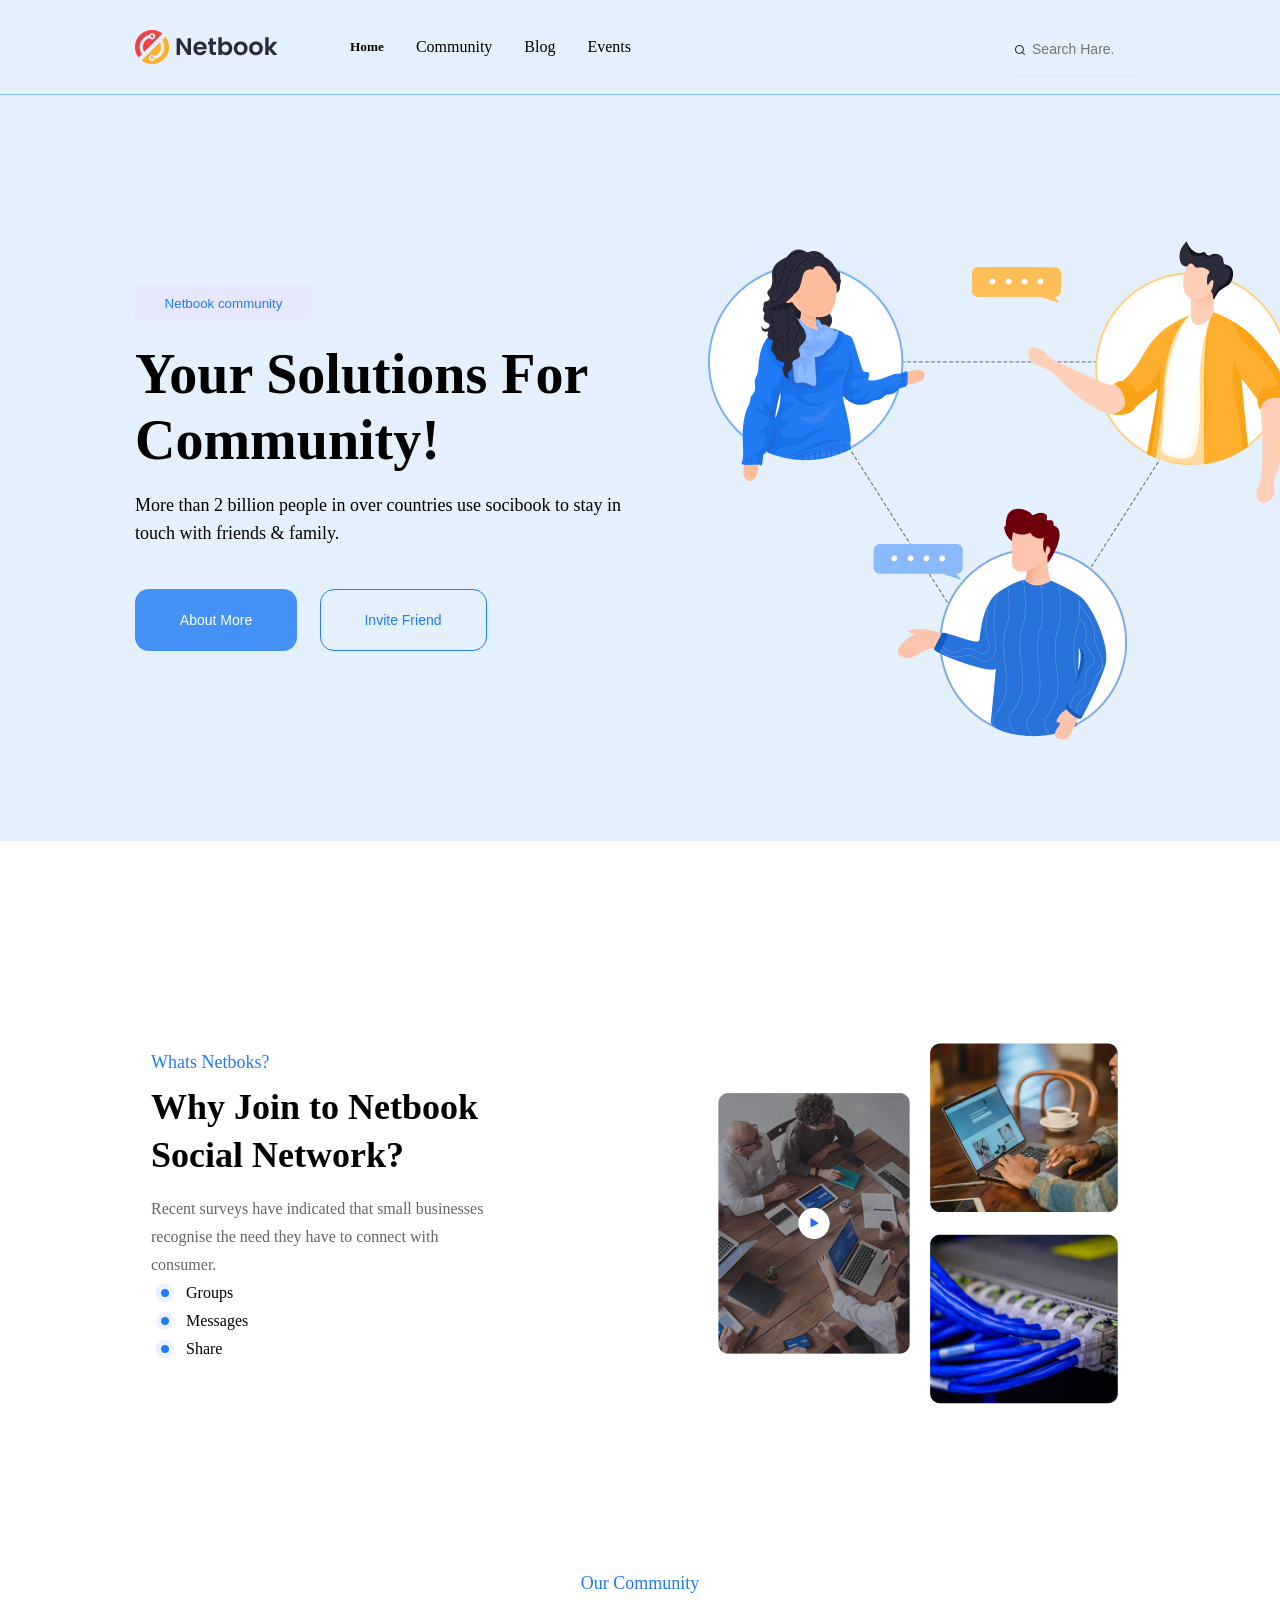
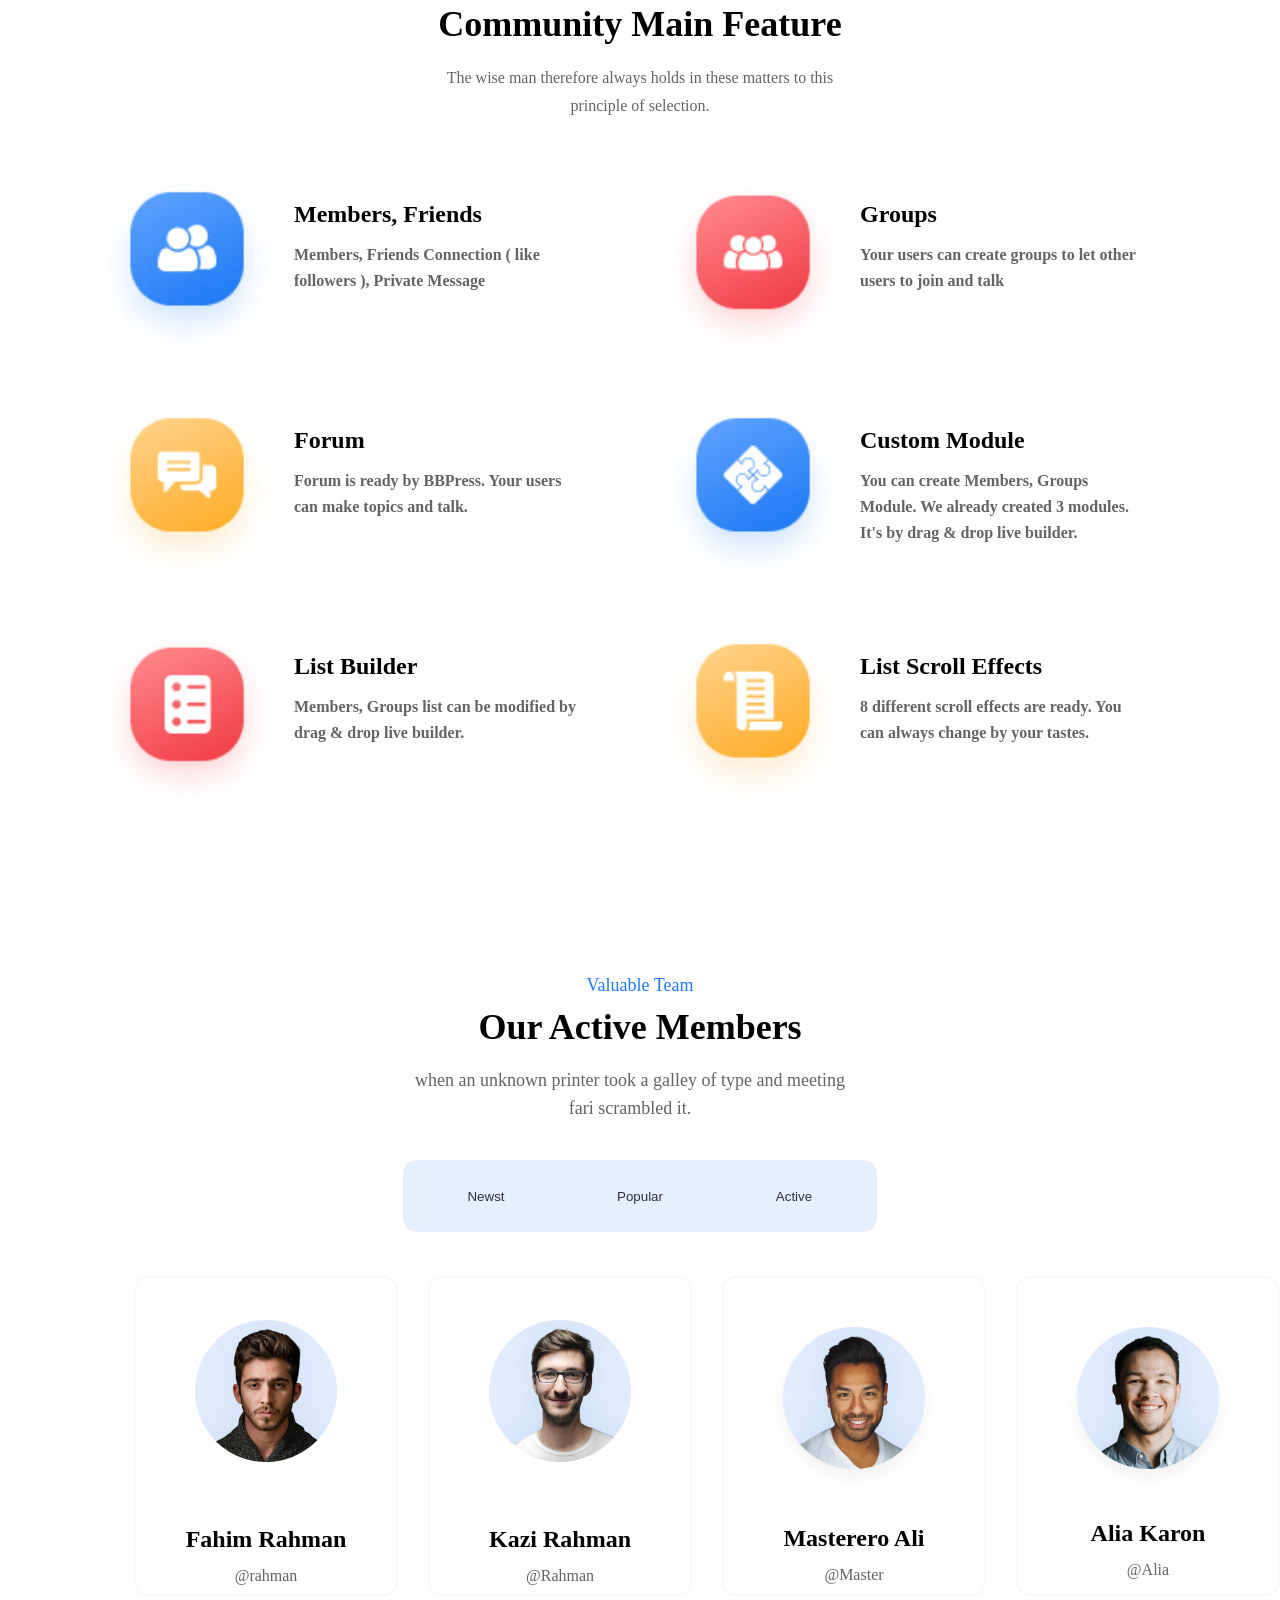
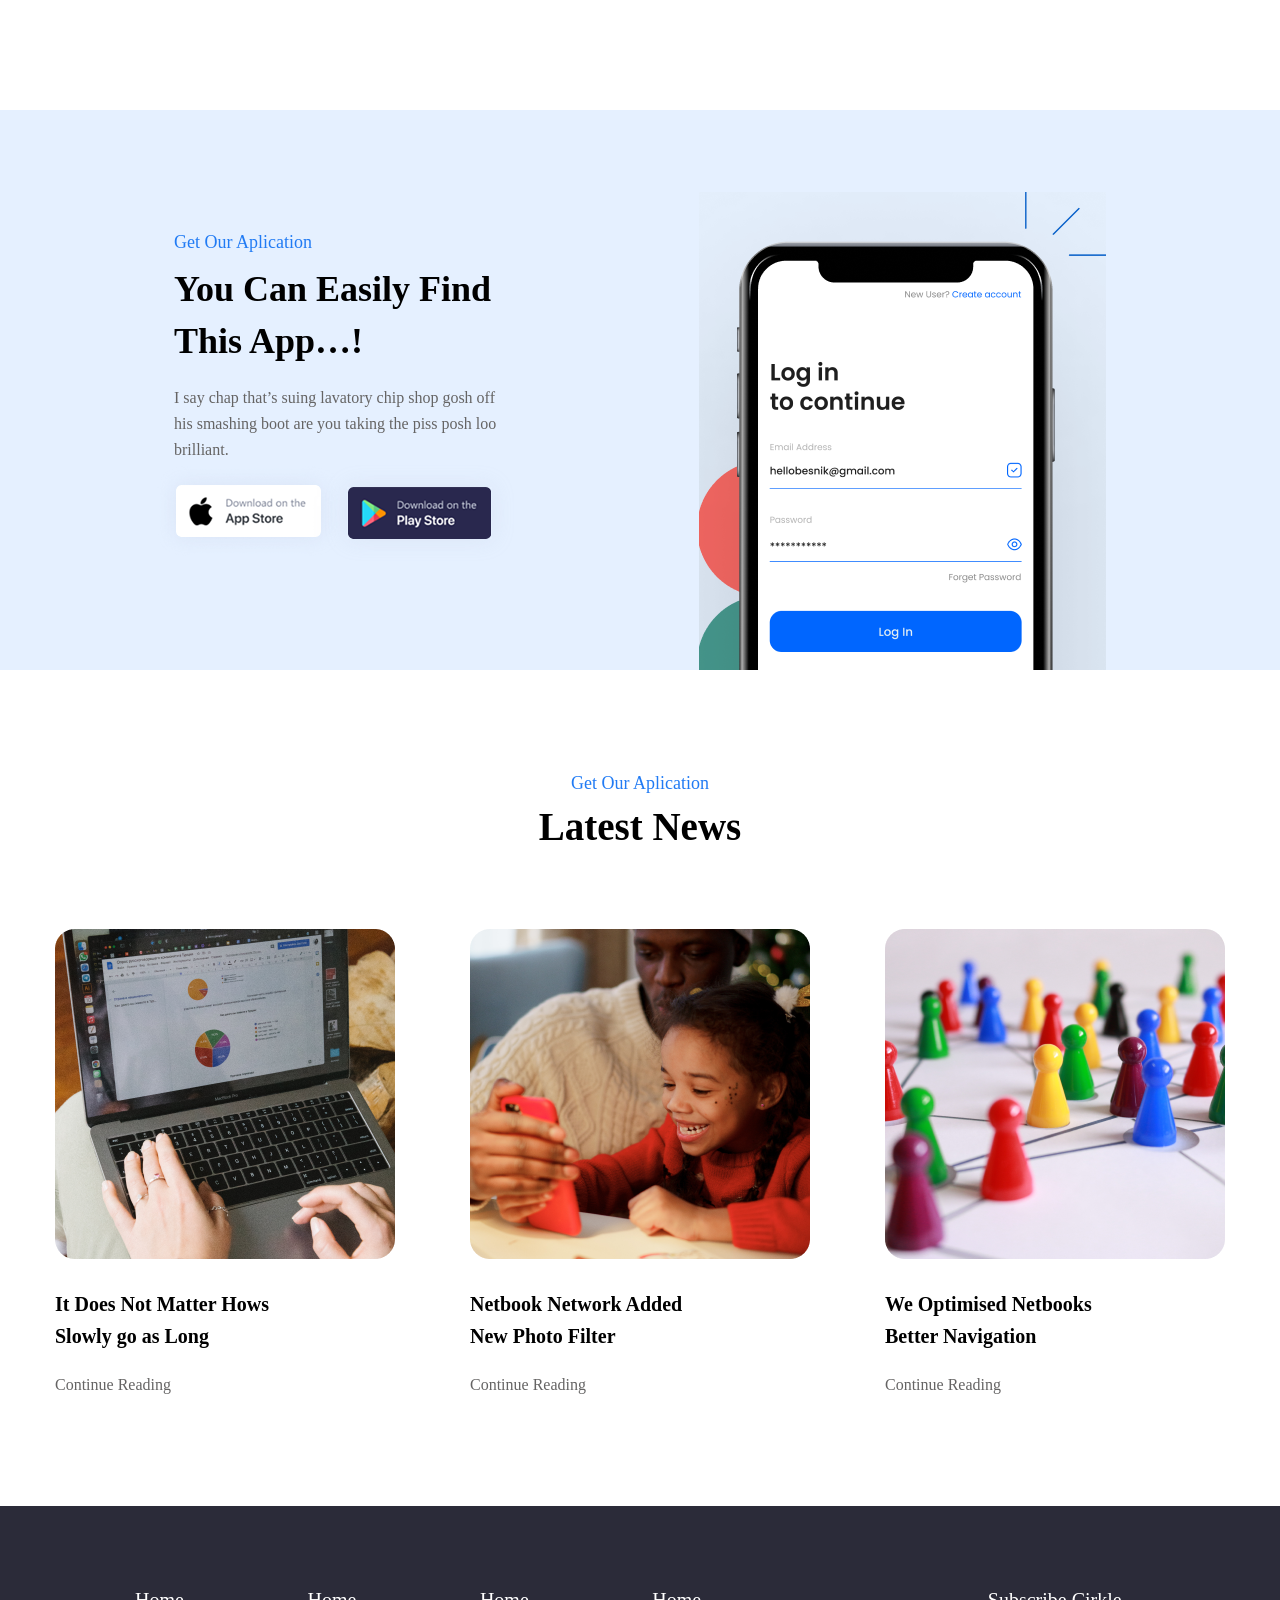
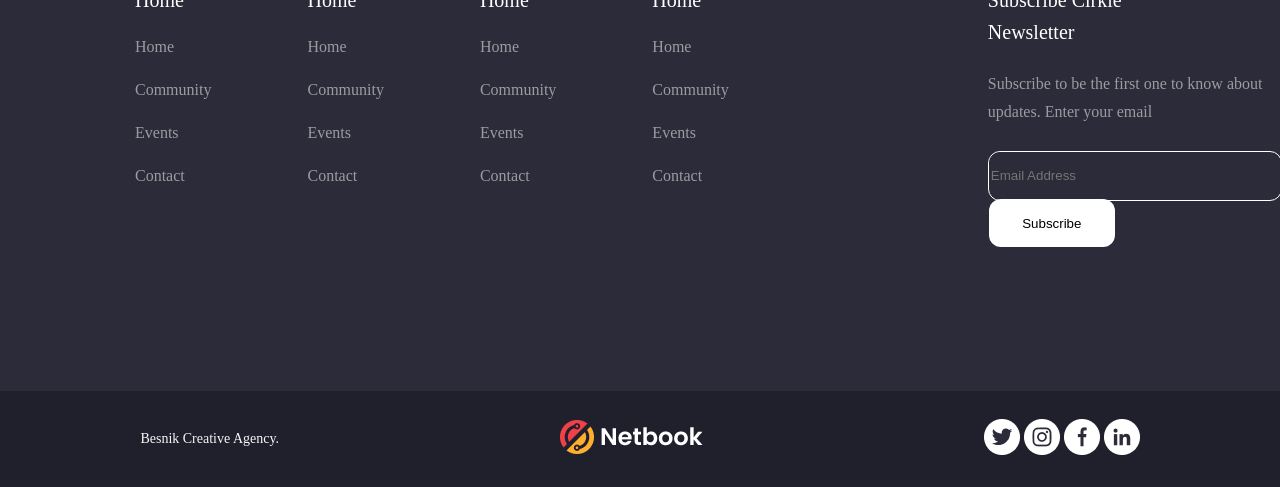
<file: index.html>
<!DOCTYPE html>
<html lang="en">

<head>
    <meta charset="UTF-8">
    <meta name="viewport" content="width=device-width, initial-scale=1.0">
    <title>Document</title>
    <link rel="stylesheet" href="./CSS.css">
</head>

<body>
    <div class="diviglavni">
        <div>
            <img src="./logo.png" alt="">
        </div>

        <div class="body1">
            <h5>Home</h5>
            <p>Community</p>
            <p>Blog</p>
            <p>Events</p>
        </div>
        <div class="divimg">

            <img src="./MagnifyingGlass.png" style="margin: 0px; padding: 4px;">
            <input type="search" placeholder="Search Hare...">

        </div>
    </div>

    <div class="diviglavni1">
        <div class="button">
            <button class="button1">Netbook community</button>
            <h1>Your Solutions For Community!</h1>
            <p>More than 2 billion people in over countries use socibook to stay in touch with friends & family.</p>

            <div class="but">
                <button class="button2">About More</button>
                <button class="button3">Invite Friend</button>
            </div>

        </div>
        <div>
            <img src=".//Iamge.png" alt="">
        </div>

    </div>

    <div class="foto3">
        <div class="p1img">
            <p class="p1">Whats Netboks?</p>
            <h3>Why Join to Netbook Social Network?</h3>
            <p class="p2">Recent surveys have indicated that small businesses recognise the need they have to connect
                with
                consumer.</p>

            <div class="imgp1">
                <img src="./tochka.png" width="18px" height="18px">
                <p>Groups</p>
            </div>

            <div class="imgp1">
                <img src="./tochka.png" width="18px" height="18px">
                <p>Messages</p>
            </div>

            <div class="imgp1">
                <img src="./tochka.png" width="18px" height="18px">
                <p>Share</p>
            </div>
        </div>

        <div>
            <img src="./foto3.png" alt="">
        </div>
    </div>

    <div class="diviglavni2">

        <div class="opshi01">
            <div class="opshi0">
                <p class="opshi0p1">Our Community</p>
                <h2>Community Main Feature</h2>
                <p class="opshi0p2">The wise man therefore always holds in these matters to this principle of selection.
                </p>
            </div>
        </div>

        <div class="opshi">

            <div class="opshi2">


                <div class="name1">
                    <img src="./logo1.png" alt="">
                    <div class="b1">
                        <h4>Members, Friends</h4>
                        <p>Members, Friends Connection ( like followers ), Private Message</p>
                    </div>
                </div>

                <div class="name2">
                    <img src="./logo2.png" alt="">
                    <div class="b1">
                        <h4>Forum</h4>
                        <p>Forum is ready by BBPress. Your users can make topics and talk.</p>
                    </div>
                </div>


                <div class="name3">
                    <img src="./logo3.png" alt="">
                    <div class="b1">
                        <h4>List Builder</h4>
                        <p>Members, Groups list can be modified by drag & drop live builder.</p>
                    </div>
                </div>

            </div>

            <div class="opshi3">
                <div class="name1 name11">
                    <img src="./logo4.png" alt="">
                    <div class="b1">
                        <h4>Groups</h4>
                        <p>Your users can create groups to let other users to join and talk</p>
                    </div>
                </div>

                <div class="name2 name22">
                    <img src="./logo5.png" alt="">
                    <div class="b1">
                        <h4>Custom Module</h4>
                        <p>You can create Members, Groups Module. We already created 3 modules. It's by drag & drop
                            live
                            builder.</p>
                    </div>
                </div>

                <div class="name3 name33">
                    <img src="./logo6.png" alt="">
                    <div class="b1">
                        <h4>List Scroll Effects</h4>
                        <p>8 different scroll effects are ready.
                            You can always change by your tastes.</p>
                    </div>
                </div>

            </div>

        </div>

    </div>


    <div class="div4">
        <div class="">
            <p class="divp">Valuable Team</p>
            <h2>Our Active Members</h2>
            <p class="divp1">when an unknown printer took a galley of type and meeting fari scrambled it.</p>
            <div class="button4">
                <button class="but1">Newst</button>
                <button class="but2">Popular</button>
                <button class="but3">Active</button>
            </div>
        </div>
    </div>

    <div class="panjtoimg0">
        <div class="panjtoimg">
            <img src="./Image1.png">
            <h5>Fahim Rahman</h5>
            <p>@rahman</p>
        </div>


        <div class="panjtoimg1 mobain">
            <img src="./Image2.png">
            <h5>Kazi Rahman</h5>
            <p>@Rahman</p>
        </div>


        <div class="panjtoimg2 mobain">
            <img src="./Image3.png">
            <h5>Masterero Ali</h5>
            <p>@Master</p>
        </div>


        <div class="panjtoimg3">
            <img src="./Image4.png">
            <h5>Alia Karon</h5>
            <p>@Alia</p>
        </div>

    </div>

    <div class="diviglavni3">
        <div class="h3pp">
            <p class="h3pp1">Get Our Aplication</p>
            <h3>You Can Easily Find This App…!</h3>
            <p class="h3pp2">I say chap that’s suing lavatory chip shop gosh off his smashing boot are you taking the
                piss posh loo
                brilliant.</p>

            <img src="./App.png" style="margin-left: -20px; ;
">
            <img src="./Play markat.png" style="margin-bottom: 20px; box-shadow: 0px 0px 22px 0px rgba(178, 188, 208, 0.21);
">

        </div>
        <div>
            <img src="./mobile muckup.png" style="margin-top: 85px;">
        </div>

    </div>

    <div class="diviglavni4">
        <p class="class1">Get Our Aplication</p>
        <h3 class="class2">Latest News</h3>

        <div class="glavni4">

            <div class="">
                <img src="./laptob.png" alt="">
                <h4>It Does Not Matter Hows Slowly go as Long</h4>
                <p>Continue Reading</p>
            </div>

            <div class="">
                <img src="./laptob1.png" alt="">
                <h4>Netbook Network Added New Photo Filter</h4>
                <p>Continue Reading</p>
            </div>

            <div class="">
                <img src="./laptob2.png" alt="">
                <h4>We Optimised Netbooks Better Navigation</h4>
                <p>Continue Reading</p>
            </div>

        </div>


    </div>

    <div class="diviglavni5">

        <div class="divioxiron">
            <div class="a1">
                <h4>Home</h4>
                <p>Home</p>
                <p>Community</p>
                <p>Events</p>
                <p>Contact</p>
            </div>

            <div class="a1">
                <h4>Home</h4>
                <p>Home</p>
                <p>Community</p>
                <p>Events</p>
                <p>Contact</p>
            </div>

            <div class="a1">
                <h4>Home</h4>
                <p>Home</p>
                <p>Community</p>
                <p>Events</p>
                <p>Contact</p>
            </div>

            <div class="a1">
                <h4>Home</h4>
                <p>Home</p>
                <p>Community</p>
                <p>Events</p>
                <p>Contact</p>
            </div>
            <div class="divioxiron1">
                <h4 class="hhhh">Subscribe Cirkle Newsletter</h4>
                <p class="pppppp">Subscribe to be the first one to know about updates. Enter your email</p>
                <div class="divioxiron2">
                    <input type="email" placeholder="Email Address">
                    <button>Subscribe</button>
                </div>
            </div>
        </div>



    </div>
    <div class="divdiv">
        <p>Besnik Creative Agency.</p>
        <div>
            <img src="./oxiron.png" alt="">
        </div>
        <div>
            <img src="./Twitter.png" alt="">
            <img src="./instagram.png" alt="">
            <img src="./facebook.png" alt="">
            <img src="./Linkedin.png" alt="">
        </div>

    </div>


</body>

</html>
</file>
<file: CSS.css>
* {
    margin: 0;
}

.diviglavni {
    display: flex;
    background-color: #E5F0FD
}

.diviglavni img {
    margin-left: 135px;
    margin-top: 30px;
    margin-bottom: 26px;
}

.diviglavni .body1 {
    display: flex;
    align-items: center;
    gap: 32px;
    margin-left: 72px;
    font-size: 16px;
}

.divimg {
    display: flex;
    align-items: flex-start;
    margin-left: 379px;
    margin-top: 40px;
    margin-bottom: 18px;
    border-bottom: 1px solid #E5E5E5;
}

.diviglavni input {
    width: 100px;
    border: none;
    margin-right: 10px;
    background-color: #E5F0FD;
    font-size: 14px;
}

.diviglavni {
    border-bottom: 1px solid #217cf47a;
}

.diviglavni1 {
    background-color: #E5F0FD;
    width: 1, 440px;
    height: 746px;
    display: flex;
    align-items: center;


}

.button1 {

    width: 177px;
    height: 36px;
    color: #217BF4;
    border-radius: 8px;
    border: none;
    background-color: rgb(229, 231, 253);
}

.button1:hover {

    width: 177px;
    height: 36px;
    background-color: #217BF4;
    border-radius: 8px;
    border: none;
    color: rgb(229, 231, 253);
}

.button {
    margin-left: 135px;
    width: 515px;
    height: 366px;
    gap: 69px;

}

.diviglavni1 h1 {
    width: 515px;
    height: 132px;
    font-size: 56px;
    font-weight: 700;
    line-height: 66px;
    margin-bottom: 18px;

    margin-top: 20px;
}

.diviglavni1 {
    font-size: 18px;
    font-weight: 400;
    line-height: 28px;
}

.button2 {
    width: 162px;
    height: 62px;
    border-radius: 14px;
    background-color: #217cf4d0;
    color: #FFFFFF;
    border: none;
    margin-right: 18px;
    font-size: 14px;
}

.button2:hover {
    width: 162px;
    height: 62px;
    border-radius: 14px;
    background-color: #0f4182;
    color: #FFFFFF;
    border: none;
    margin-right: 18px;
    font-size: 14px;
    font-weight: 500;
}

.button3 {
    font-weight: 500;
    width: 167px;
    height: 62px;
    border-radius: 14px;
    background-color: #E5F0FD;
    color: #217BF4;
    font-size: 14px;
    border: 1px solid #217BF4;
    margin-right: 18px;
}

.button3:hover {
    font-weight: 500;
    width: 167px;
    height: 62px;
    border-radius: 14px;
    background-color: #0f4182;
    color: #E5F0FD;
    font-size: 14px;
    margin-right: 18px;
}


.but {
    margin-top: 42px;
}

.foto3 {
    width: 1, 440px;
    height: 576px;
    margin-top: 96px;
    display: flex;
    justify-content: space-evenly;
    align-items: center;
}

.imgp1 {
    gap: 12px;
    width: 118px;
    height: 18px;
    display: flex;
    padding: 5px;
}

.p1 {
    color: #217BF4;
    font-size: 18px;
    margin-bottom: 10px;
}

.p1img {
    width: 406px;
    height: 346px;
}

.p1img h3 {
    width: 406px;
    height: 96px;
    font-size: 36px;
    font-weight: 700;
    line-height: 48px;
    margin-bottom: 16px;
}

.p1img .p2 {
    width: 350px;
    height: 84px;
    line-height: 28px;
    font-weight: 400;
    font-size: 16px;
    color: #656464;
}

.diviglavni2 {
    width: 1, 440px;
    height: 978px;
}

.opshi0 {
    width: 441px;
    height: 138px;
    padding-top: 60px;
    margin-bottom: 64px;
    text-align: center;
}

.opshi0p1 {
    color: #217BF4;
    font-size: 18px;
    font-weight: 500;
    margin-bottom: 9px;
}

.opshi0 h2 {
    font-size: 36px;
    font-weight: 700;
    text-align: center;
    margin-bottom: 19px;
}

.opshi0p2 {
    line-height: 28px;
    font-weight: 500;
    font-size: 16px;
    color: #656464;
}



.opshi01 {
    display: flex;
    justify-content: center;
}

.opshi {
    gap: 44px;
    display: flex;
    justify-content: center;
}

.opshi .name1,
.name2,
.name3 {
    width: 522px;
    height: 182px;
    margin-bottom: 44px;
    display: flex;
}

.name1:hover {
    box-shadow: 14px 22px 52px -12px rgba(127, 127, 127, 0.13);
    border-radius: 14px;

}

.name2:hover {
    box-shadow: 14px 22px 52px -12px rgba(127, 127, 127, 0.13);
    border-radius: 14px;

}

.name3:hover {
    box-shadow: 14px 22px 52px -12px rgba(127, 127, 127, 0.13);
    border-radius: 14px;

}

.opshi h4 {
    font-size: 24px;
    margin-bottom: 14px;
    font-weight: 600;
}

.opshi p {
    width: 285px;
    font-size: 16px;
    line-height: 26px;
    color: #656464;
    margin-bottom: 14px;
    font-weight: 600;


}

.b1 {
    margin-top: 26px;
    margin-left: 16px;
}

.diviglavni3 {
    width: 1, 439px;
    height: 776px;
}

.div4 {
    display: flex;
    justify-content: center;
    text-align: center;
}

.divp {
    margin-bottom: 10px;
    margin-top: 84px;
    color: #217BF4;
    font-size: 18px;
    font-weight: 500;
}

.div4 h2 {
    font-size: 36px;
    font-weight: 700;
    margin-bottom: 18px;
}

.divp1 {
    width: 454px;
    margin-bottom: 38px;
    margin-top: 18px;
    font-size: 18px;
    font-weight: 500;
    color: #656464;
    line-height: 28px;
}

.button4 {
    width: 474px;
    height: 72px;
    background-color: #E5F0FD;
    border-radius: 14px;
    margin-top: 38px;
    margin-bottom: 44px;
}

.button4 button {
    width: 150px;
    height: 56px;
    border-radius: 14px;
    margin-top: 8px;
    color: #2F2C4A;
    border: none;
    background-color: #E5F0FD;
}

.but1:hover {
    box-shadow: 0px 7px 22px -6px rgba(0, 72, 168, 0.34);
    background-color: rgba(33, 123, 244, 1);
    color: #FFFFFF;
}

.but2:hover {
    box-shadow: 0px 7px 22px -6px rgba(0, 72, 168, 0.34);
    background-color: rgba(33, 123, 244, 1);
    color: #FFFFFF;
}

.but3:hover {
    box-shadow: 0px 7px 22px -6px rgba(0, 72, 168, 0.34);
    background-color: rgba(33, 123, 244, 1);
    color: #FFFFFF;
}

/* qlefmwaeklgnrkonrkjbnershbsfnbehjmjmt */
.panjtoimg {
    width: 270px;
    height: 316px;
    margin-left: 134px;
    text-align: center;
    border-radius: 14px;
    border: 2px solid rgba(243, 243, 243, 0.5);
}

.panjtoimg img {
    margin-top: 42px;
    margin-bottom: 46px;
}

.panjtoimg h5 {
    margin-top: 14px;
    font-size: 24px;
    font-weight: 600;
}

.panjtoimg:hover {
    width: 270px;
    height: 316px;
    margin-left: 134px;
    text-align: center;
    background-color: rgba(255, 255, 255, 1);
    border-radius: 14px;
    border: none;
    box-shadow: 0px 34px 68px 0px rgba(116, 115, 128, 0.1);
}

.panjtoimg p {
    margin-top: 14px;
    color: rgba(101, 100, 100, 1);
}

/* qlefmwaeklgnrkonrkjbnershbsfnbehjmjmt */
.panjtoimg1 {
    width: 270px;
    height: 316px;
    margin-left: 30px;
    text-align: center;
    border-radius: 14px;
    border: 2px solid rgba(243, 243, 243, 0.5);
}

.panjtoimg1 p {
    margin-top: 14px;
    color: rgba(101, 100, 100, 1);
}

.panjtoimg1 img {
    margin-top: 42px;
    margin-bottom: 46px;
}

.panjtoimg1 h5 {
    margin-top: 14px;
    font-size: 24px;
    font-weight: 600;
}

.panjtoimg1:hover {
    width: 270px;
    height: 316px;
    margin-left: 30px;
    text-align: center;
    background-color: rgba(255, 255, 255, 1);
    border-radius: 14px;
    border: none;
    box-shadow: 0px 34px 68px 0px rgba(116, 115, 128, 0.1);
}

/* qlefmwaeklgnrkonrkjbnershbsfnbehjmjmt */
.panjtoimg2 {
    width: 270px;
    height: 316px;
    margin-left: 30px;
    text-align: center;
    border-radius: 14px;
    border: 2px solid rgba(243, 243, 243, 0.5);
}

.panjtoimg2 p {
    margin-top: 14px;
    color: rgba(101, 100, 100, 1);
}

.panjtoimg2 img {
    margin-top: 42px;
    margin-bottom: 15px;
}

.panjtoimg2 h5 {
    margin-top: 14px;
    font-size: 24px;
    font-weight: 600;
}

.panjtoimg2:hover {
    width: 270px;
    height: 316px;
    margin-left: 30px;
    text-align: center;
    background-color: rgba(255, 255, 255, 1);
    border-radius: 14px;
    border: none;
    box-shadow: 0px 34px 68px 0px rgba(116, 115, 128, 0.1);
}


/* qlefmwaeklgnrkonrkjbnershbsfnbehjmjmt */
.panjtoimg3 {
    width: 270px;
    height: 316px;
    margin-left: 30px;
    text-align: center;
    border-radius: 14px;
    border: 2px solid rgba(243, 243, 243, 0.5);
}

.panjtoimg3 img {
    margin-top: 42px;
    margin-bottom: 10px;
}

.panjtoimg3 h5 {
    margin-top: 14px;
    font-size: 24px;
    font-weight: 600;
}

.panjtoimg3:hover {
    width: 270px;
    height: 316px;
    margin-left: 30px;
    text-align: center;
    background-color: rgba(255, 255, 255, 1);
    border-radius: 14px;
    border: none;
    box-shadow: 0px 34px 68px 0px rgba(116, 115, 128, 0.1);
}

.panjtoimg3 p {
    margin-top: 14px;
    color: rgba(101, 100, 100, 1);
}

.panjtoimg0 {
    height: 434px;
    display: flex;
}

.diviglavni3 {
    justify-content: space-evenly;
    align-items: center;
    display: flex;
    width: 1, 4400px;
    height: 560px;
    background-color: rgba(229, 240, 255, 255);
    margin-bottom: 69px;
}

.h3pp {
    width: 351px;
    height: 316px;
}

.h3pp h3 {
    font-size: 36px;
    font-weight: 700;
    width: 330px;
    height: 104px;
    line-height: 52px;
    margin-bottom: 18px;

}

.h3pp1 {
    color: rgba(33, 123, 244, 1);
    font-size: 18px;
    font-weight: 500;
    margin-bottom: 10px;
}

.h3pp2 {
    width: 341px;
    height: 78px;
    font-size: 16px;
    line-height: 26px;
    color: rgba(101, 100, 100, 1);
}

.diviglavni4 {
    width: 1, 440px;
    height: 671px;
    margin-bottom: 96px;
}

.glavni4 {
    display: flex;
    justify-content: center;
    gap: 75px;
    margin-top: 80px;
}

.glavni4 p {
    font-size: 16px;
    color: rgba(101, 100, 100, 1);
    margin-top: 24px;
}

.glavni4 h4 {
    margin-top: 25px;
    width: 252px;
    font-size: 20px;
    font-weight: 600;
    line-height: 32px;
}

.glavni4 p:hover {
    font-size: 16px;
    color: rgba(33, 123, 244, 1);
    margin-top: 24px;
}

.class1 {
    text-align: center;
    font-size: 18px;
    color: rgba(33, 123, 244, 1);
    padding-top: 34px;
    margin-bottom: 10px;
}

.class2 {
    text-align: center;
    font-size: 39px;
    font-weight: 700;
}

.a1 {
    width: 110px;
    height: 226px;
    margin-right: 96px;

}

.diviglavni5 {
    background-color: rgba(43, 43, 57, 1);
    width: 1, 440px;
    height: 485px;
    display: flex;
}

.divioxiron {
    width: 668px;
    height: 130px;
    display: flex;
    margin-top: 78px;
    margin-left: 135px;
}

.divioxiron h4 {
    font-weight: 500;
    font-size: 20px;
    line-height: 32px;
    color: rgba(255, 255, 255, 1);
    margin-bottom: 22px;
}

.divioxiron p {
    font-weight: 400px;
    font-size: 16px;
    color: rgba(231, 231, 231, 0.597);
    margin-bottom: 25px;
}

.divioxiron1 {
    width: 339px;
    height: 218px;
    background-color: rgba(43, 43, 57, 1);
    margin-left: 163px;
}

.divioxiron2 {
    width: 292px;
    height: 48px;
    border: 1px solid white;
    border-radius: 12px;

}

.divioxiron2 button {
    width: 126px;
    height: 48px;
    border-radius: 12px;
    background-color: rgba(255, 255, 255, 1);
    color: black;
    border: none;

}

.divioxiron2 input {
    width: auto;
    border: none;
    outline: none;
    height: 45px;
    border-top-left-radius: 12px;
    border-bottom-left-radius: 13px;
    background-color: rgba(43, 43, 57, 1);
    margin-right: -5px;
    color: white;
}

.hhhh {
    width: 179px;
    height: 64px;
}

.pppppp {
    width: 299px;
    height: 56px;
    line-height: 28px;
    margin-bottom: 32px;
}

.divdiv {
    width: 1, 440px;
    height: 96px;
    display: flex;
    align-items: center;
    justify-content: space-around;
    background-color:#20202D;

}
.divdiv p {
    font-size: 14px;
    font-weight: 400;
    color: rgba(246, 246, 246, 1);
}
</file>
